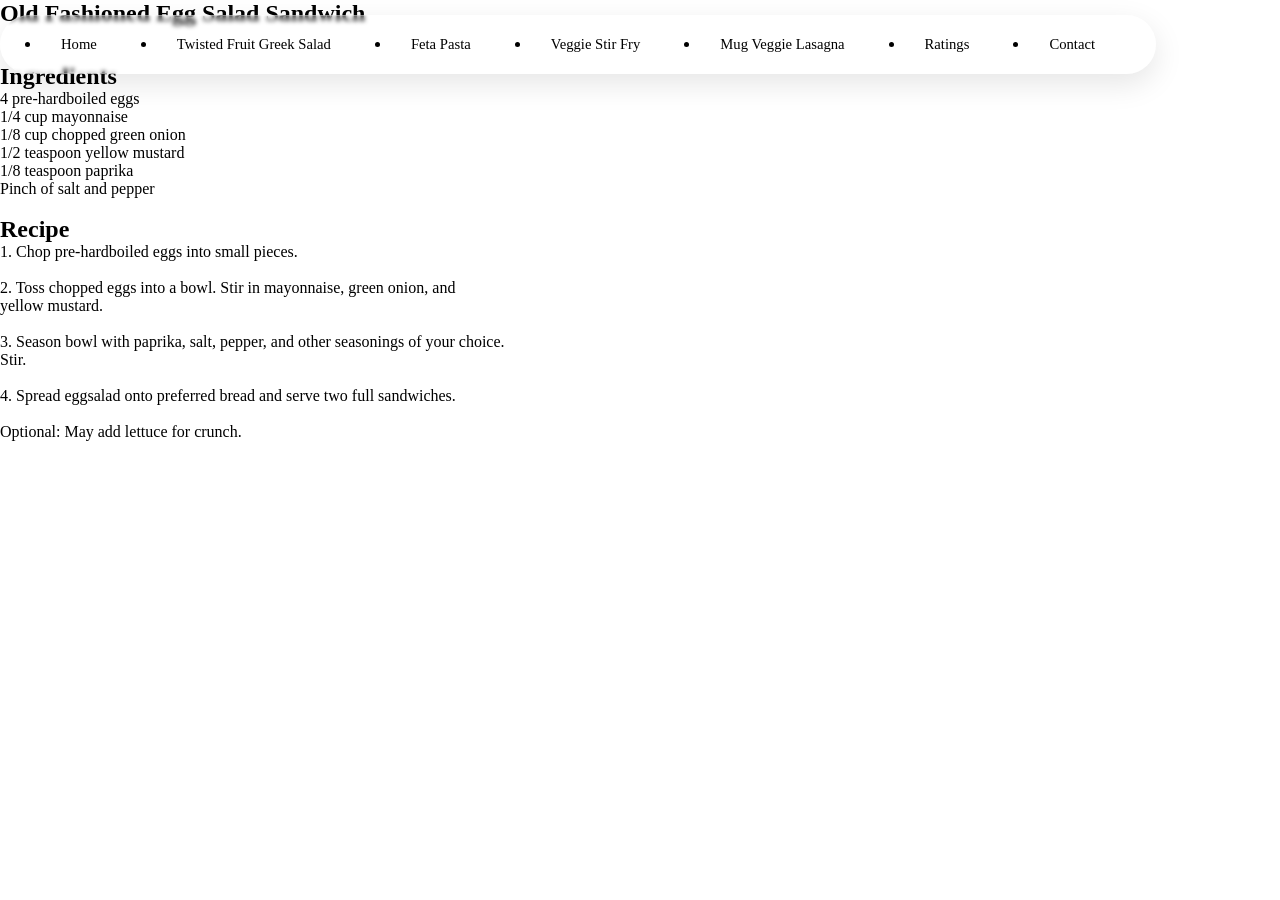
<file: eggsaladsandwich.html>
<!DOCTYPE html>
<html>
    <head>
        <title>Old Fashioned Egg Salad Sandwich</title>
            <style type="text/css" media="all">
                @import "css/eggsalad.css";
            </style>
    </head>
    <body>
        <header>
            <nav class="glass-nav">
            <ul>
                <li><a href="index.html">Home</a></li>
                <li><a href="twistedfruitgreeksalad.html">Twisted Fruit Greek Salad</a></li>
                <li><a href="fetapasta.html">Feta Pasta</a></li>
                <li><a href="veggiestirfry.html">Veggie Stir Fry</a></li>
                <li><a href="mugveggielasagna.html">Mug Veggie Lasagna</a></li>
                <li><a href="rating.html">Ratings</a></li>
                <li><a href="Contact.html">Contact</a></li>
        </header>
        <main>
            </div>
            <section class="hero-section">
            <div class="hero-content">
                <h1>Old Fashioned Egg Salad Sandwich</h1>
            </div>
        </section>

            <div id="content">
                <br>
                <br>
                <h2>Ingredients</h2>
                <p>4 pre-hardboiled eggs
                    <br>
                   1/4 cup mayonnaise
                    <br>
                   1/8 cup chopped green onion
                    <br>
                   1/2 teaspoon yellow mustard
                    <br>
                   1/8 teaspoon paprika
                    <br>
                   Pinch of salt and pepper
                </p>
                <br>
                <h2>Recipe</h2>
                <p>1. Chop pre-hardboiled eggs into small pieces.<br>
                    <br>
                    2. Toss chopped eggs into a bowl. Stir in mayonnaise, green onion, and <br>yellow mustard.<br>
                    <br>
                    3. Season bowl with paprika, salt, pepper, and other seasonings of your choice. <br>Stir.<br>
                    <br>
                    4. Spread eggsalad onto preferred bread and serve two full sandwiches.<br>
                    <br>
                    Optional: May add lettuce for crunch.
                    <br>
                    <br>
                    <br>
                </p>

            </div>

        </div>

    </main>

    </body>

</html>
</file>
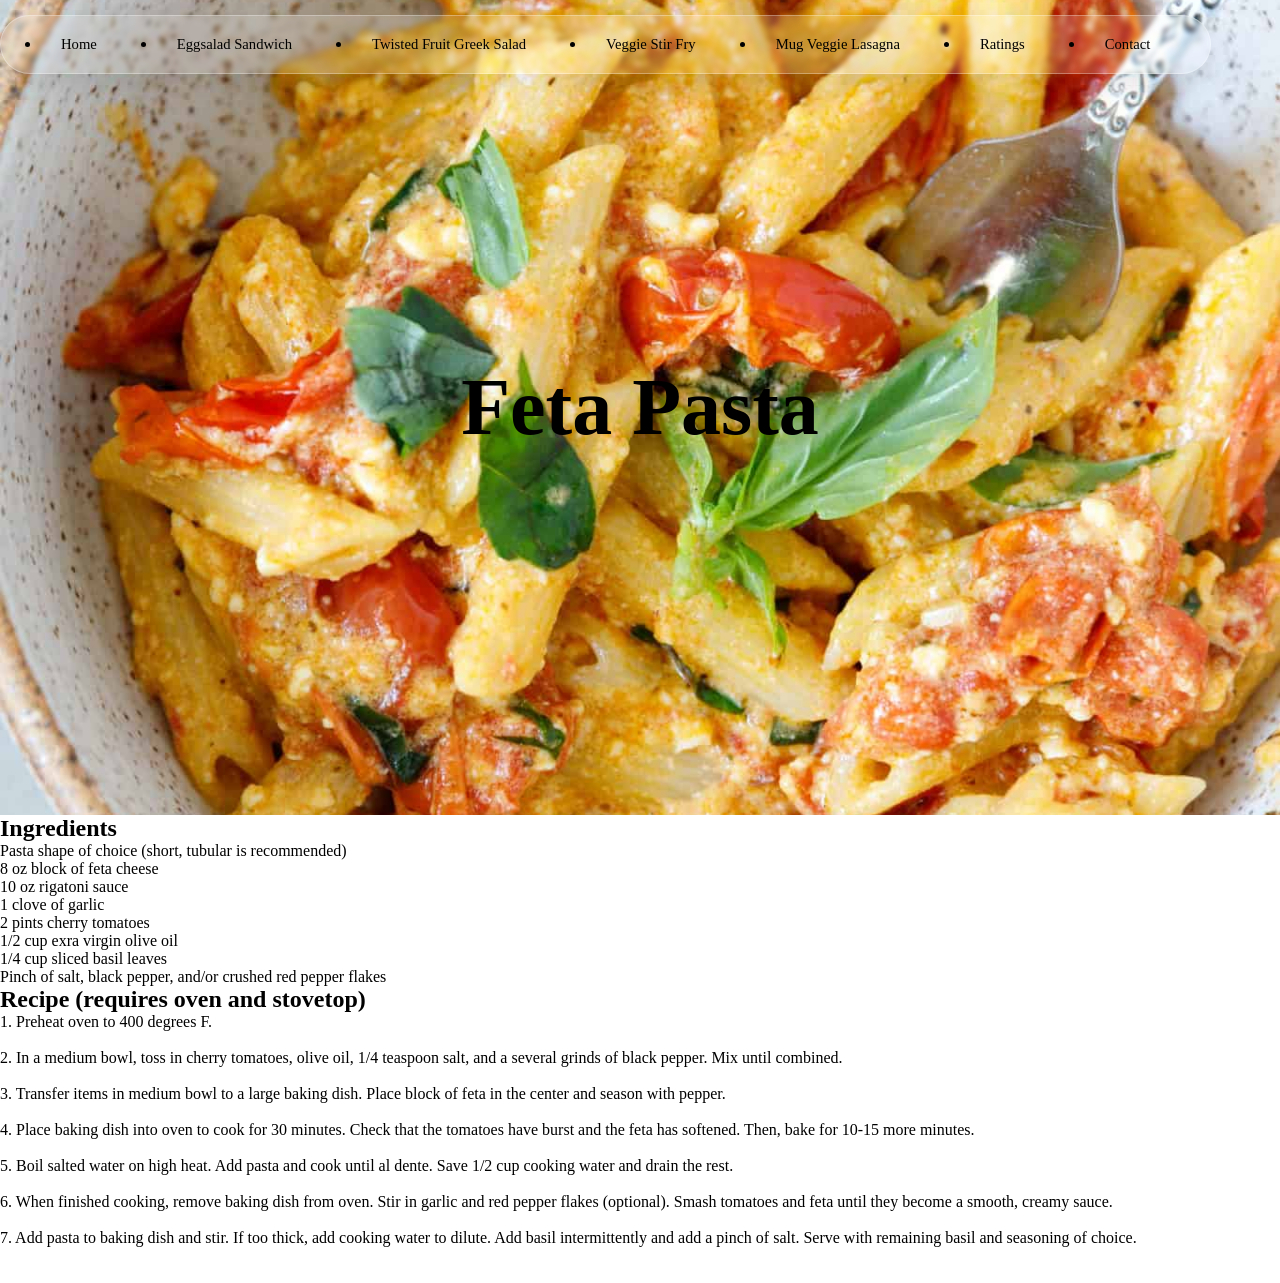
<file: fetapasta.html>
<!DOCTYPE html>
<html>
    <head>
        <title>Feta Pasta</title>
            <style type="text/css" media="all">
                @import "css/fetapasta.css";
            </style>
    </head>
    <body>
        <header>
            <nav class="glass-nav">
            <ul>
                <li><a href="index.html">Home</a></li>
                <li><a href="eggsaladsandwich.html">Eggsalad Sandwich</a></li>
                <li><a href="twistedfruitgreeksalad.html">Twisted Fruit Greek Salad</a></li>
                <li><a href="veggiestirfry.html">Veggie Stir Fry</a></li>
                <li><a href="mugveggielasagna.html">Mug Veggie Lasagna</a></li>
                <li><a href="rating.html">Ratings</a></li>
                <li><a href="Contact.html">Contact</a></li>
        </header>
        <main>
            </div>
            <section class="hero-section">
            <div class="hero-content">
                <h1>Feta Pasta</h1>
            </div>
        </section>
        </header>
            <div id="content">
                <h2>Ingredients</h2>
                <p>Pasta shape of choice (short, tubular is recommended)
                    <br>
                    8 oz block of feta cheese
                    <br>
                    10 oz rigatoni sauce
                    <br>
                    1 clove of garlic
                    <br>
                    2 pints cherry tomatoes
                    <br>
                    1/2 cup exra virgin olive oil
                    <br>
                    1/4 cup sliced basil leaves
                    <br>
                    Pinch of salt, black pepper, and/or crushed red pepper flakes
                    <br>
                </p>
                <h2>Recipe (requires oven and stovetop)</h2>
                <p>1. Preheat oven to 400 degrees F.
                    <br>
                    <br>
                    2. In a medium bowl, toss in cherry tomatoes, olive oil, 1/4 teaspoon salt, and a several grinds of black pepper. Mix until combined.
                    <br>
                    <br>
                    3. Transfer items in medium bowl to a large baking dish. Place block of feta in the center and season with pepper.
                    <br>
                    <br>
                    4. Place baking dish into oven to cook for 30 minutes. Check that the tomatoes have burst and the feta has softened. Then, bake for 10-15 more minutes.
                    <br>
                    <br>
                    5. Boil salted water on high heat. Add pasta and cook until al dente. Save 1/2 cup cooking water and drain the rest.
                    <br>
                    <br>
                    6. When finished cooking, remove baking dish from oven. Stir in garlic and red pepper flakes (optional). Smash tomatoes and feta until they become a smooth, creamy sauce.
                    <br>
                    <br>
                    7. Add pasta to baking dish and stir. If too thick, add cooking water to dilute. Add basil intermittently and add a pinch of salt. Serve with remaining basil and seasoning of choice.
                    <br>
                    <br>
                    <br>
                </p>
            </div>
        </div>
    </body>
</html>
</file>
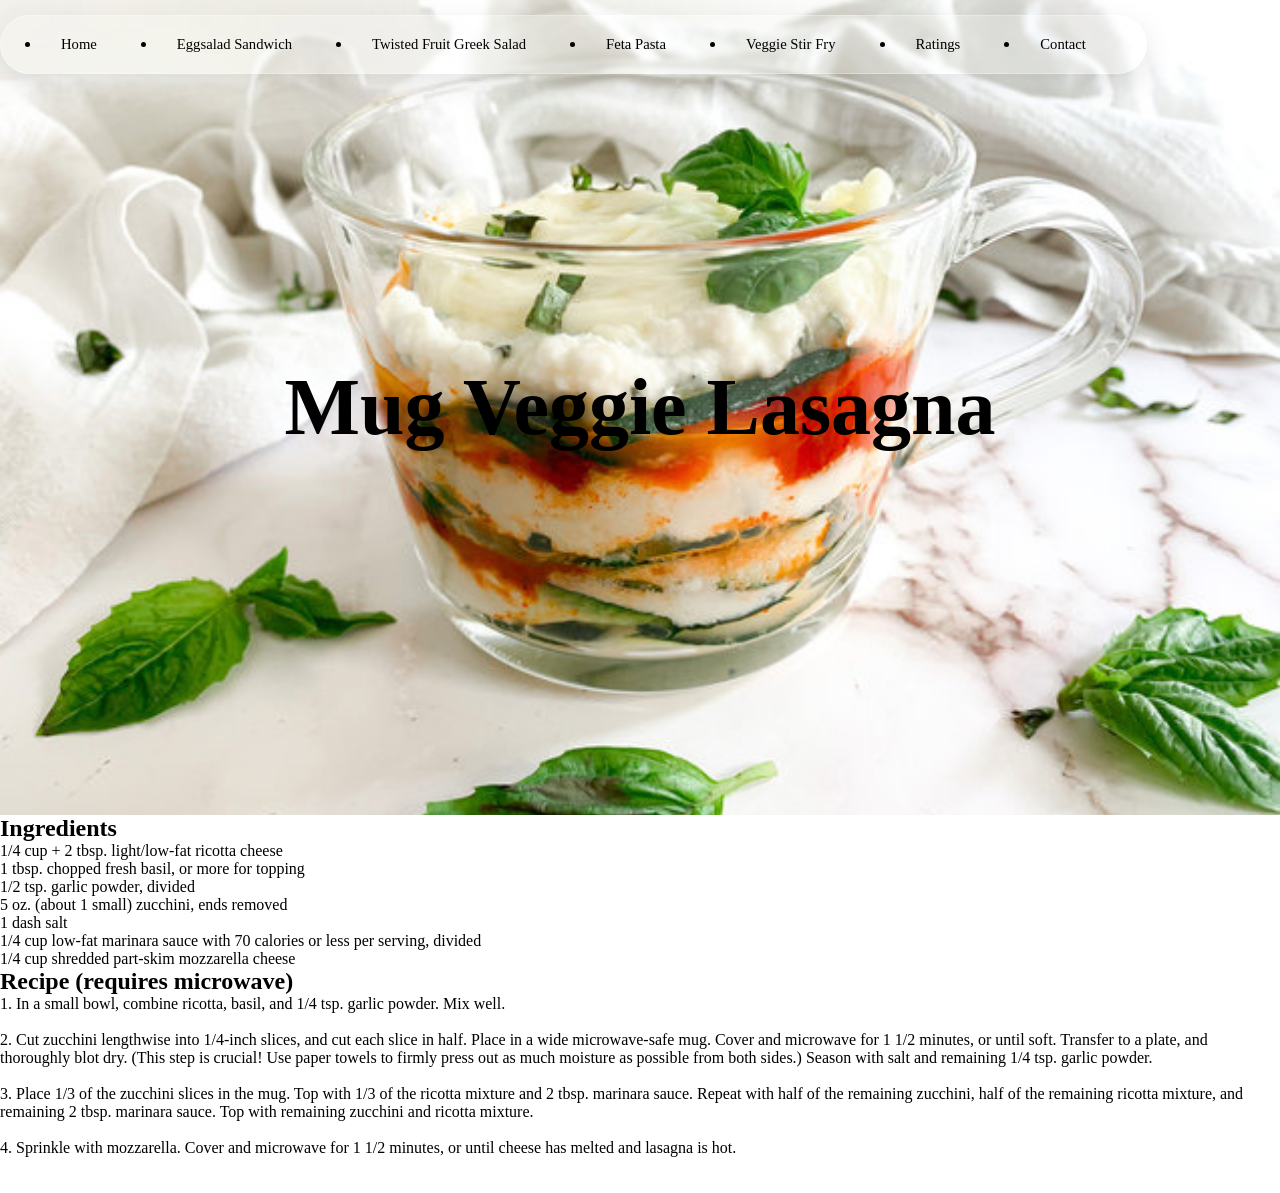
<file: mugveggielasagna.html>
<!DOCTYPE html>
<html>
    <head>
        <title>Mug Veggie Lasagna</title>
            <style type="text/css" media="all">
                @import "css/mugveggielasagna.css";
            </style>
    </head>
    <body>
        <header>
            <nav class="glass-nav">
            <ul>
                <li><a href="index.html">Home</a></li>
                <li><a href="eggsaladsandwich.html">Eggsalad Sandwich</a></li>
                <li><a href="twistedfruitgreeksalad.html">Twisted Fruit Greek Salad</a></li>
                <li><a href="fetapasta.html">Feta Pasta</a></li>
                <li><a href="veggiestirfry.html">Veggie Stir Fry</a></li>
                <li><a href="rating.html">Ratings</a></li>
                <li><a href="Contact.html">Contact</a></li>
        </header>
        <main>
            </div>
            <section class="hero-section">
            <div class="hero-content">
                <h1>Mug Veggie Lasagna</h1>
            </div>
        </section>
        </header>
            <div id="content">
                <h2>Ingredients</h2>
                <p>1/4 cup + 2 tbsp. light/low-fat ricotta cheese
                    <br>
                1 tbsp. chopped fresh basil, or more for topping
                <br>
                1/2 tsp. garlic powder, divided
                <br>
                5 oz. (about 1 small) zucchini, ends removed
                <br>
                1 dash salt
                <br>
                1/4 cup low-fat marinara sauce with 70 calories or less per serving, divided
                <br>
                1/4 cup shredded part-skim mozzarella cheese
                <br>
                </p>
                <h2>Recipe (requires microwave)</h2>
                <p>1. In a small bowl, combine ricotta, basil, and 1/4 tsp. garlic powder. Mix well.
                <br>
                <br>
                2. Cut zucchini lengthwise into 1/4-inch slices, and cut each slice in half. Place in a wide microwave-safe mug. Cover and microwave for 1 1/2 minutes, or until soft. Transfer to a plate, and thoroughly blot dry. (This step is crucial! Use paper towels to firmly press out as much moisture as possible from both sides.) Season with salt and remaining 1/4 tsp. garlic powder.
                <br>
                <br>
                3. Place 1/3 of the zucchini slices in the mug. Top with 1/3 of the ricotta mixture and 2 tbsp. marinara sauce. Repeat with half of the remaining zucchini, half of the remaining ricotta mixture, and remaining 2 tbsp. marinara sauce. Top with remaining zucchini and ricotta mixture.
                <br>
                <br>
                4. Sprinkle with mozzarella. Cover and microwave for 1 1/2 minutes, or until cheese has melted and lasagna is hot.
                <br>
                <br>
                <br>
                </p>
            </div>
        </div>
    </body>
</html>
</file>
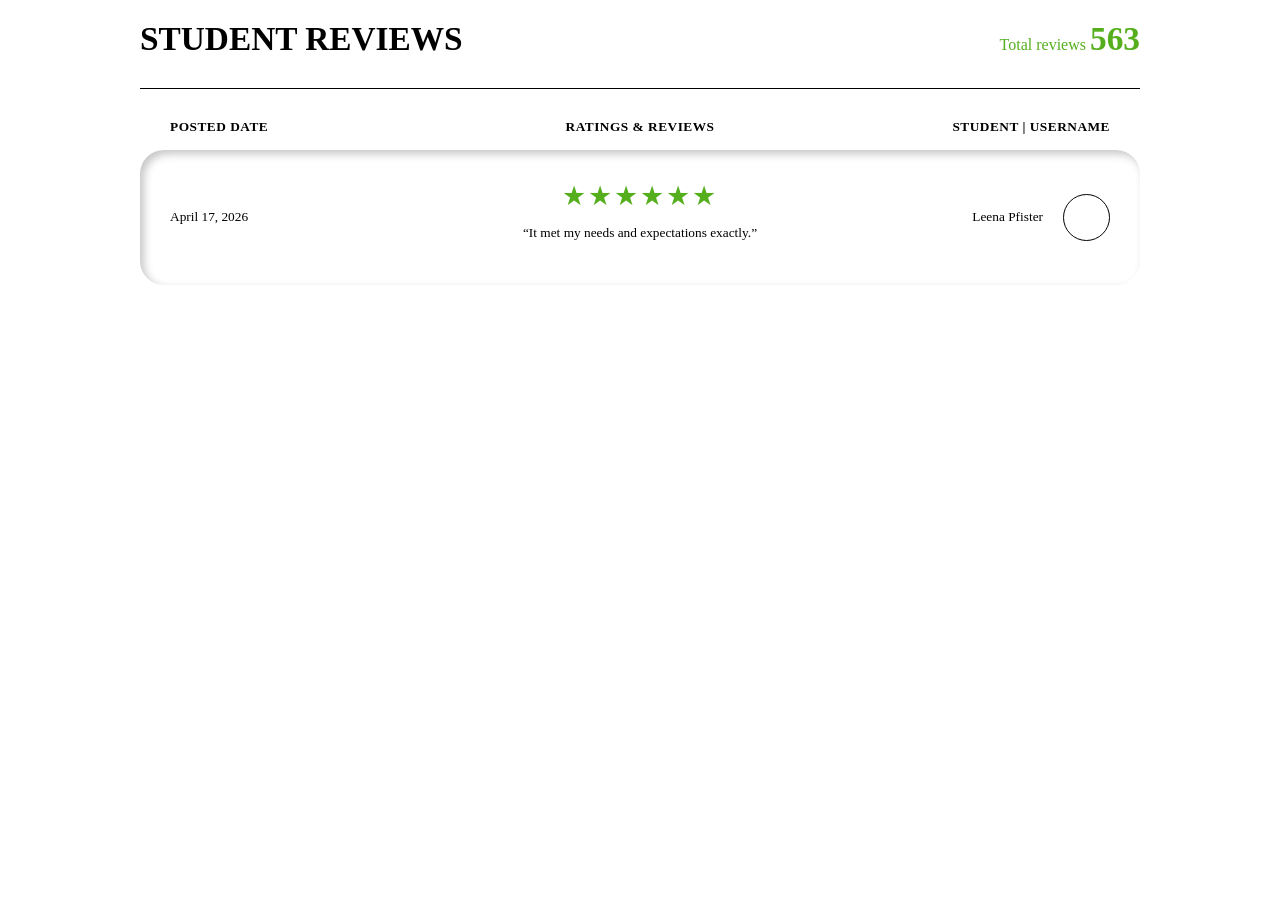
<file: rating.html>
<!DOCTYPE html>
<html lang="en">
<head>
    <meta charset="UTF-8">
    <title>Reviews from students</title>
    <style type="text/css" media="all">
        @import "css/rating.css";
    </style>
</head>
<body>

<div class="container">
    
    <header class="header-section">
        <h1>Student Reviews</h1>
        <div class="total-reviews">
            <span class="label">Total reviews</span>
            <span class="count">563</span>
        </div>
    </header>

    <div class="columns-header">
        <div class="col-date">Posted date</div>
        <div class="col-review">Ratings & Reviews</div>
        <div class="col-user">Student | Username</div>
    </div>

    <div class="review-card">
        <div class="date-container col-date">
            April 17, 2026
        </div>

        <div class="review-content col-review">
         <div class="stars">★★★★★★</div>
            <p class="comment">“It met my needs and expectations exactly.”</p>
        </div>

        <div class="user-profile col-user">
            <span class="username">Leena Pfister</span>
            <div class="avatar"></div>
        </div>
    </div>

</div>

</body>
</html>
</file>
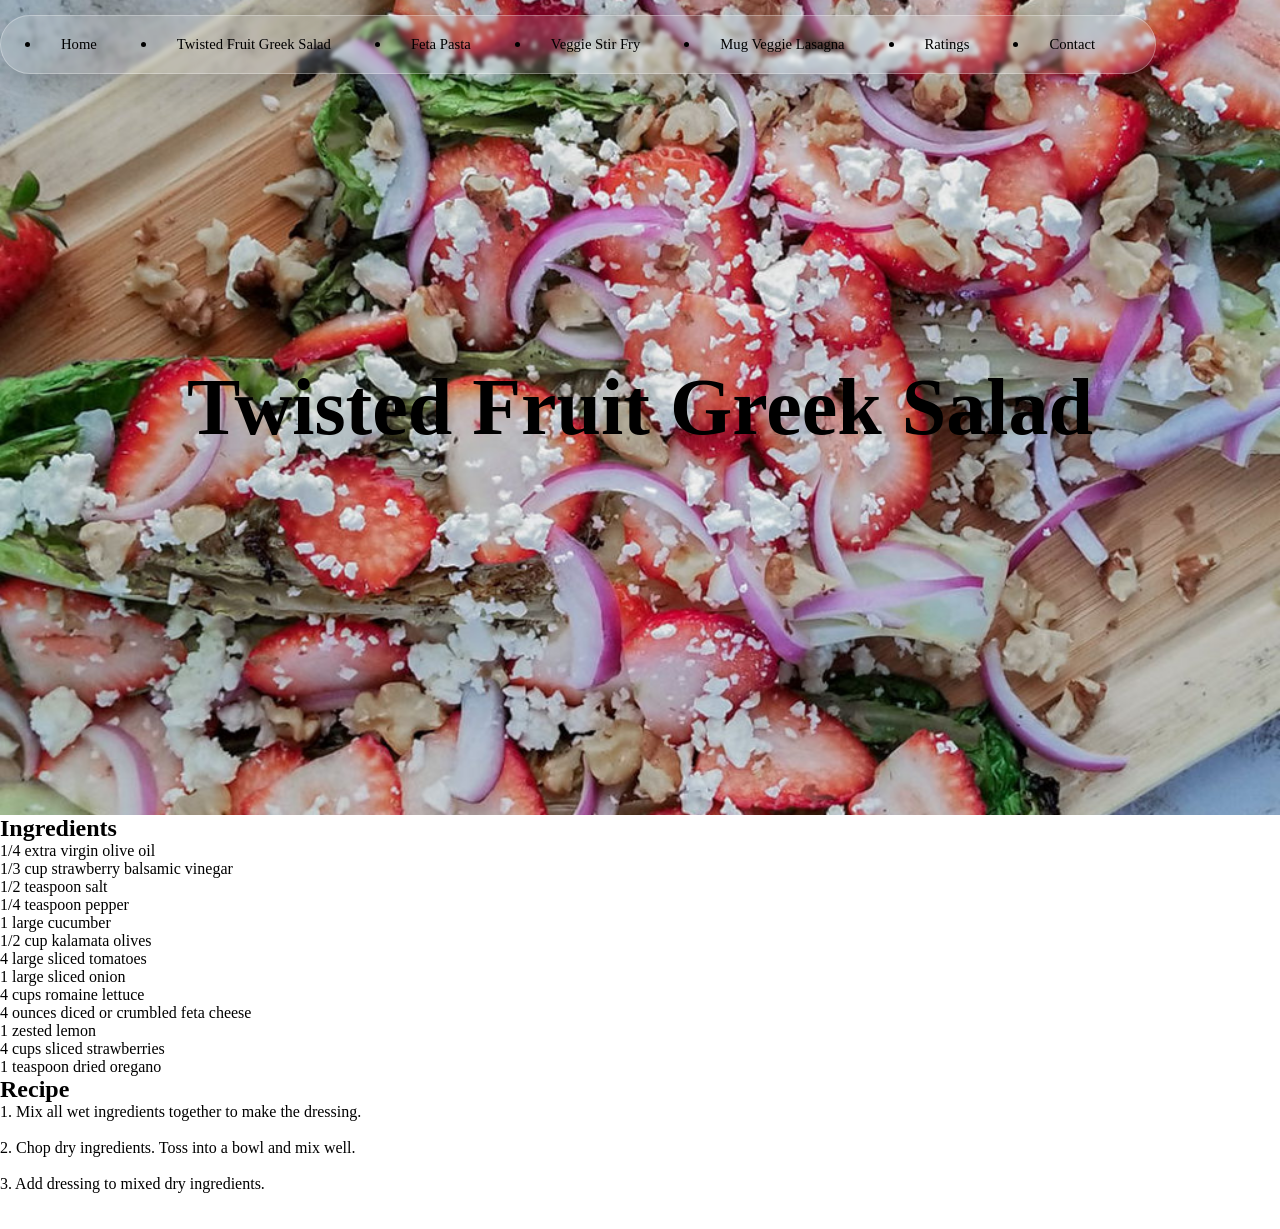
<file: twistedfruitgreeksalad.html>
<!DOCTYPE html>
<html>
    <head>
        <title>Twisted Fruit Greek Salad</title>
            <style type="text/css" media="all">
                @import "css/greeksalad.css";
            </style>
    </head>
    <body>
        <header>
            <nav class="glass-nav">
            <ul>
                <li><a href="index.html">Home</a></li>
                <li><a href="twistedfruitgreeksalad.html">Twisted Fruit Greek Salad</a></li>
                <li><a href="fetapasta.html">Feta Pasta</a></li>
                <li><a href="veggiestirfry.html">Veggie Stir Fry</a></li>
                <li><a href="mugveggielasagna.html">Mug Veggie Lasagna</a></li>
                <li><a href="rating.html">Ratings</a></li>
                <li><a href="Contact.html">Contact</a></li>
        </header>
        <main>
            </div>
            <section class="hero-section">
            <div class="hero-content">
                <h1>Twisted Fruit Greek Salad</h1>
            </div>
        </section>
    <div id="content">
                <h2>Ingredients</h2>
                <p>1/4 extra virgin olive oil<br>
                   1/3 cup strawberry balsamic vinegar<br>
                   1/2 teaspoon salt<br>
                   1/4 teaspoon pepper<br>
                   1 large cucumber<br>
                   1/2 cup kalamata olives<br>
                   4 large sliced tomatoes<br>
                   1 large sliced onion<br>
                   4 cups romaine lettuce<br>
                   4 ounces diced or crumbled feta cheese<br>
                   1 zested lemon<br>
                   4 cups sliced strawberries<br>
                   1 teaspoon dried oregano<br> 
                </p>
                <h2>Recipe</h2>
                <p>1. Mix all wet ingredients together to make the dressing.
                    <br>
                    <br>
                    2. Chop dry ingredients. Toss into a bowl and mix well.
                    <br>
                    <br>
                    3. Add dressing to mixed dry ingredients.
                    <br>
                    <br>
                    <br>
                </p>

            </div>

        </div>

    </main>

    </body>
</file>
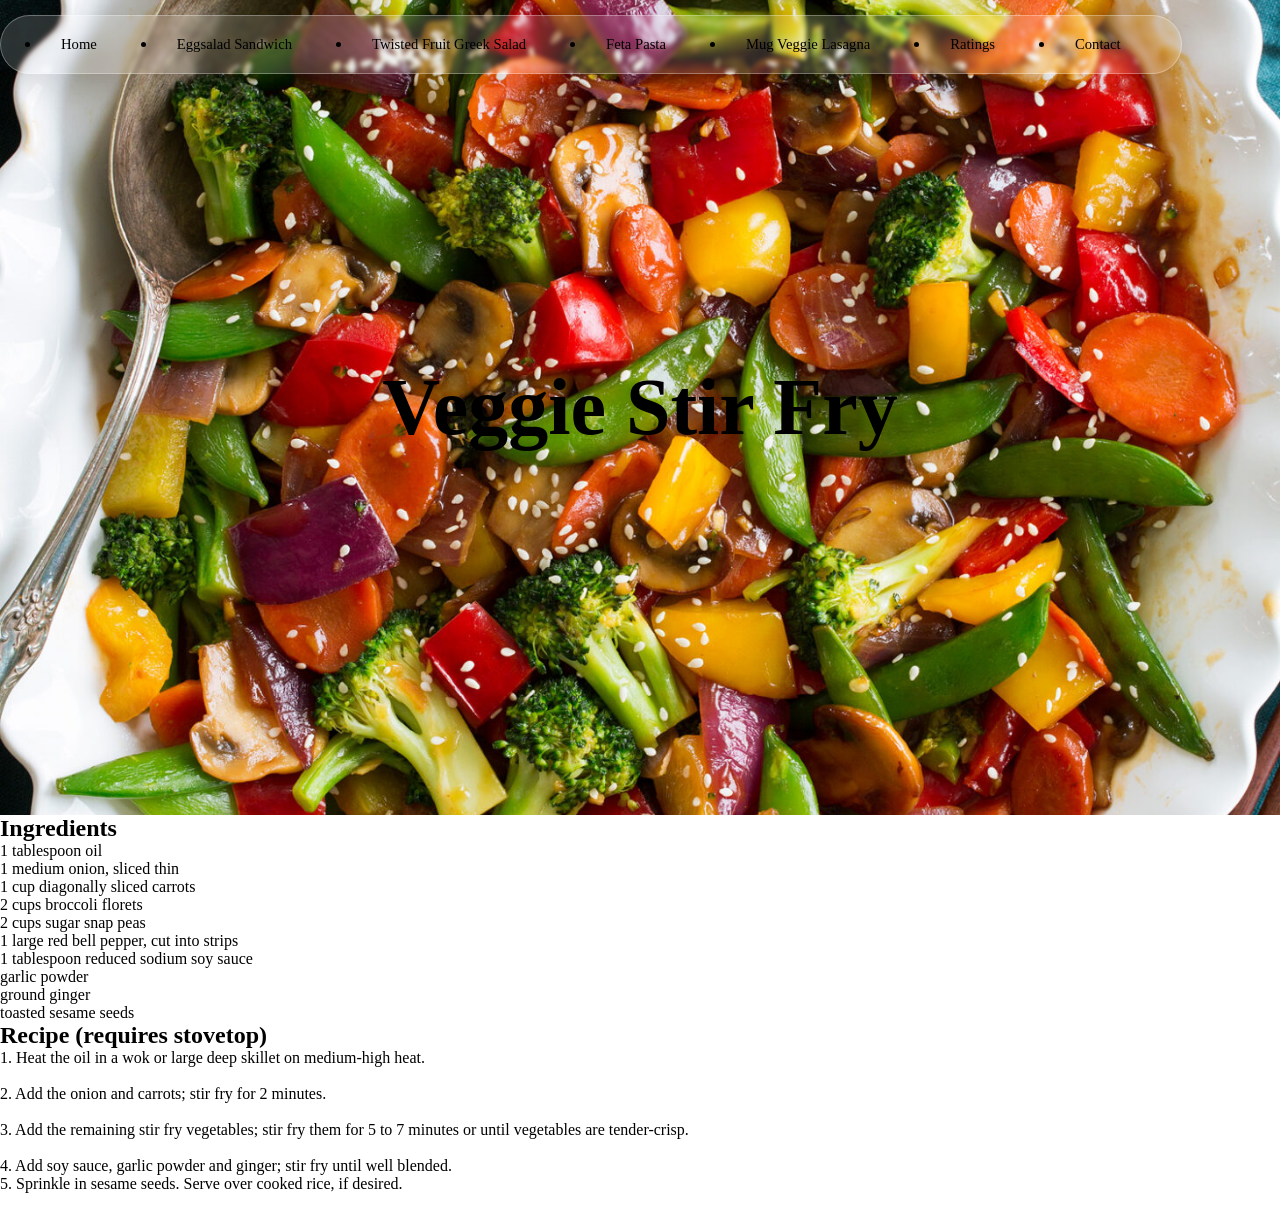
<file: veggiestirfry.html>
<!DOCTYPE html>
<html>
    <head>
        <title>Veggie Stir Fry</title>
            <style type="text/css" media="all">
                @import "css/veggiestirfry.css";
            </style>
    </head>
    <body>
        <header>
            <nav class="glass-nav">
            <ul>
                <li><a href="index.html">Home</a></li>
                <li><a href="eggsaladsandwich.html">Eggsalad Sandwich</a></li>
                <li><a href="twistedfruitgreeksalad.html">Twisted Fruit Greek Salad</a></li>
                <li><a href="fetapasta.html">Feta Pasta</a></li>
                <li><a href="mugveggielasagna.html">Mug Veggie Lasagna</a></li>
                <li><a href="rating.html">Ratings</a></li>
                <li><a href="Contact.html">Contact</a></li>
        </header>
        <main>
            </div>
            <section class="hero-section">
            <div class="hero-content">
                <h1>Veggie Stir Fry</h1>
            </div>
        </section>
        </header>
            <div id="content">
                <h2>Ingredients</h2>
                <p>1 tablespoon oil
                <br>
                1 medium onion, sliced thin
                <br>
                1 cup diagonally sliced carrots
                <br>
                2 cups broccoli florets
                <br>
                2 cups sugar snap peas
                <br>
                1 large red bell pepper, cut into strips
                <br>
                1 tablespoon reduced sodium soy sauce
                <br>
                garlic powder
                <br>
                ground ginger
                <br>
                toasted sesame seeds
                <br>
                </p>
                <h2>Recipe (requires stovetop)</h2>
                <p>1. Heat the oil in a wok or large deep skillet on medium-high heat.
                    <br>
                    <br>
                2. Add the onion and carrots; stir fry for 2 minutes.
                    <br>
                    <br>
                3. Add the remaining stir fry vegetables; stir fry them for 5 to 7 minutes or until vegetables are tender-crisp.
                    <br>
                    <br>
                4. Add soy sauce, garlic powder and ginger; stir fry until well blended.
                    <br>
                5. Sprinkle in sesame seeds. Serve over cooked rice, if desired.
                    <br>
                    <br>
                    <br>
                </p>
            </div>
        </div>
    </body>
</html>
</file>
